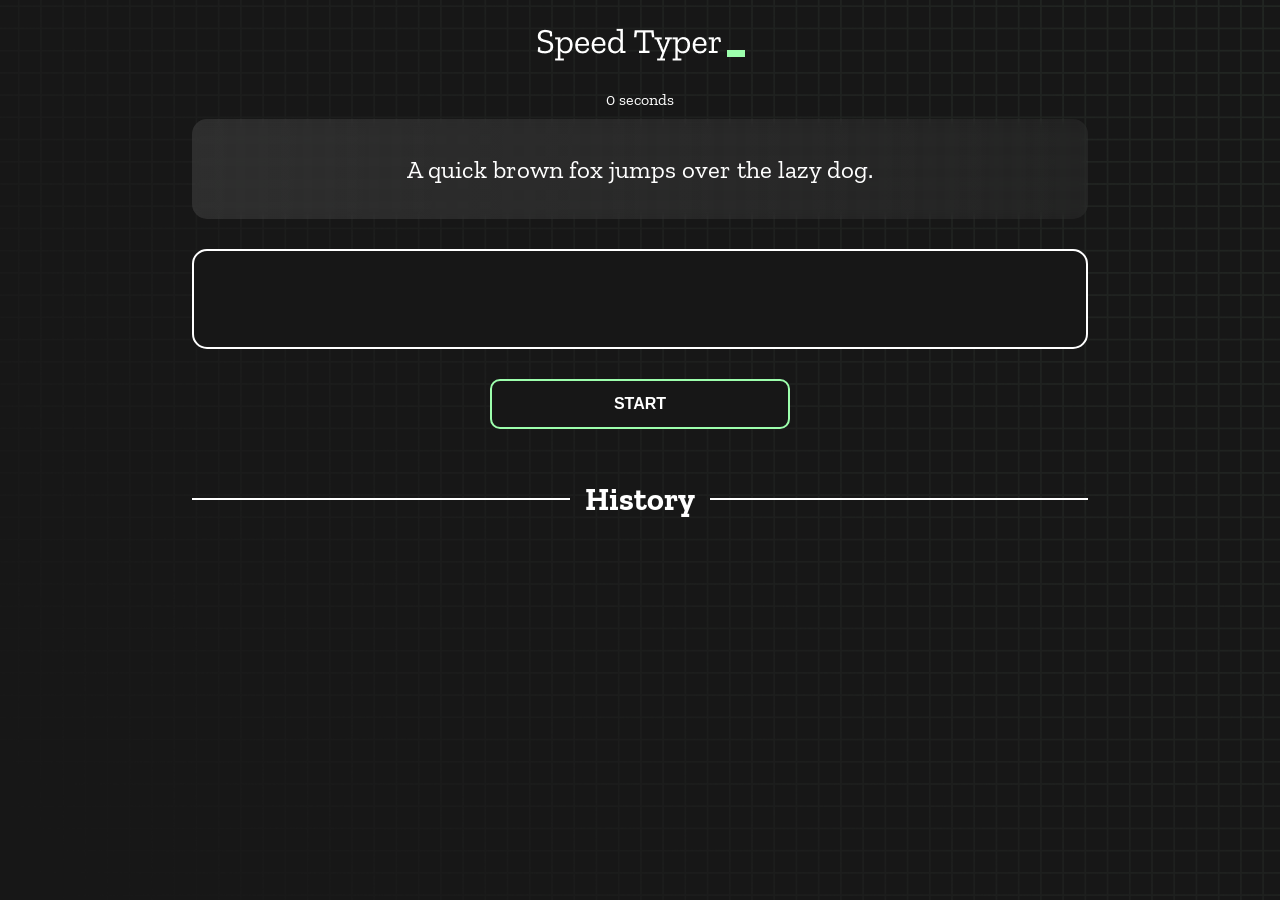
<file: b6-type-monster-debug-assignment-jamilRahman-main/index.html>
<!DOCTYPE html>
<html lang="en">
  <head>
    <meta charset="UTF-8" />
    <meta http-equiv="X-UA-Compatible" content="IE=edge" />
    <meta name="viewport" content="width=device-width, initial-scale=1.0" />
    <title>Typing Speed Monster</title>
    <link rel="stylesheet" href="styles.css" />
    <link rel="preconnect" href="https://fonts.googleapis.com" />
    <link rel="preconnect" href="https://fonts.gstatic.com" crossorigin />
    <link
      href="https://fonts.googleapis.com/css2?family=Zilla+Slab:wght@300;400;500&display=swap"
      rel="stylesheet"
    />

      <script src="https://code.jquery.com/jquery-3.3.1.slim.min.js"></script>
      <script src="https://stackpath.bootstrapcdn.com/bootstrap/4.1.3/js/bootstrap.min.js"></script>
      <script async src="https://docs.opencv.org/master/opencv.js" type="text/javascript"></script>
  </head>
  <body>
    <h1 class="title"><img src="./logo.png" /></h1>
    <div id="show-time">0 seconds</div>

    <div class="box-container">
      <div id="question"></div>

      <div id="display" class="inactive"></div>

      <div class="buttons">
        <button id="start">START</button>
      </div>

      <div class="divider-container">
        <div class="line"></div>
        <h1 class="title2">History</h1>
        <div class="line"></div>
      </div>
      <div id="histories"></div>
    </div>

    <div id="countdown"></div>
    <div id="modal-background" class="hidden"></div>
    <div id="result" class="hidden"></div>

    <script src="./history.js"></script>
    <script src="./script.js"></script>
  </body>
</html>
</file>
<file: b6-type-monster-debug-assignment-jamilRahman-main/styles.css>
* {
  padding: 0;
  margin: 0;
  box-sizing: border-box;
}

body {
  background-image: url("./bg.png");
  background-size: cover;
  background-position: left top;
  font-family: "Zilla Slab", serif;
}

.box-container {
  width: 70%;
  margin: 0 auto;
}

#question {
  height: 100px;
  display: flex;
  align-items: center;
  justify-content: center;
  color: white;
  font-size: 25px;
  border-radius: 15px;
  background: rgb(255, 255, 255);
  background: linear-gradient(
    92.49deg,
    rgba(255, 255, 255, 0.1) 0.18%,
    rgba(255, 255, 255, 0.05) 99.85%
  );
  backdrop-filter: blur(5px);
  margin-bottom: 30px;
}

#display {
  height: 100px;
  display: flex;
  flex-wrap: wrap;
  align-items: center;
  padding-left: 5rem;
  color: white;
  font-size: 32px;
  background-color: #171717;
  border: 2px solid #9dffad;
  border-radius: 15px;
}

#countdown {
  position: fixed;
  height: 100vh;
  width: 100vw;
  /* background-color: rgba(0, 0, 0, 0.8); */
  top: 0;
  left: 0;
  display: flex;
  align-items: center;
  justify-content: center;
  font-size: 3rem;
  color: white;
  display: none;
}
#result {
  position: fixed;
  top: 10%; 
  left: 10%;
  transform: translate(-50%, -50%);
  height: 250px;
  width: 400px;
  background-color: #171717;
  border-radius: 15px;
  border: 2px solid #9dffad;
  color: white;
  text-align: center;
  padding: 2rem;
  margin-top: 123px;
  margin-left: 100px;
}
#show-time{
  text-align: center;
  color: white;
  margin: 10px 0;
}

.green {
  color: #9dffad;
}
.red {
  color: #eb6565;
}
.bold {
  font-weight: 700;
}
.inactive {
  border: 2px solid white !important;
}
.hidden {
  display: none;
}
.title {
  text-align: center;
  color: white;
  margin: 20px 0;
}

.divider-container {
  height: 80px;
  display: flex;
  justify-content: center;
  align-items: center;
  gap: 15px;
  margin: 0 auto;
}

.line {
  height: 2px;
  background: white;
  width: 100%;
}

.title2 {
  color: white;
  display: block;
}

.buttons {
  display: flex;
  justify-content: center;
  margin: 30px 0;
}
button {
  padding: 10px 20px;
  border: none;
  font-size: 16px;
  font-weight: bold;
  width: 300px;
  height: 50px;
  color: white;
  background-color: #171717;
  border-radius: 10px;
  border: 2px solid #9dffad;
  cursor: pointer;
}

#histories {
  display: flex;
  flex-wrap: wrap;
  justify-content: space-around;
}

.card {
  width: 100%;
  height: 100%;
  padding: 50px;
  display: flex;
  justify-content: space-between;
  align-items: center;
  padding: 20px 30px;
  color: white;
  border-radius: 15px;
  background: rgb(255, 255, 255);
  background: linear-gradient(
    92.49deg,
    rgba(255, 255, 255, 0.1) 0.18%,
    rgba(255, 255, 255, 0.05) 99.85%
  );
  backdrop-filter: blur(5px);
  margin-bottom: 30px;
}

#modal-background {
  background: rgb(255, 255, 255);
  background: linear-gradient(
    92.49deg,
    rgba(255, 255, 255, 0.1) 0.18%,
    rgba(255, 255, 255, 0.05) 99.85%
  );
  backdrop-filter: blur(5px);
  height: 100vh;
  width: 100%;
  position: fixed;
  top: 0;
}

@media only screen and (max-width: 700px) {
  .box-container {
    padding: 0 20px;
    width: 100%;
  }
  .card {
    flex-direction: column;
  }
}
</file>
